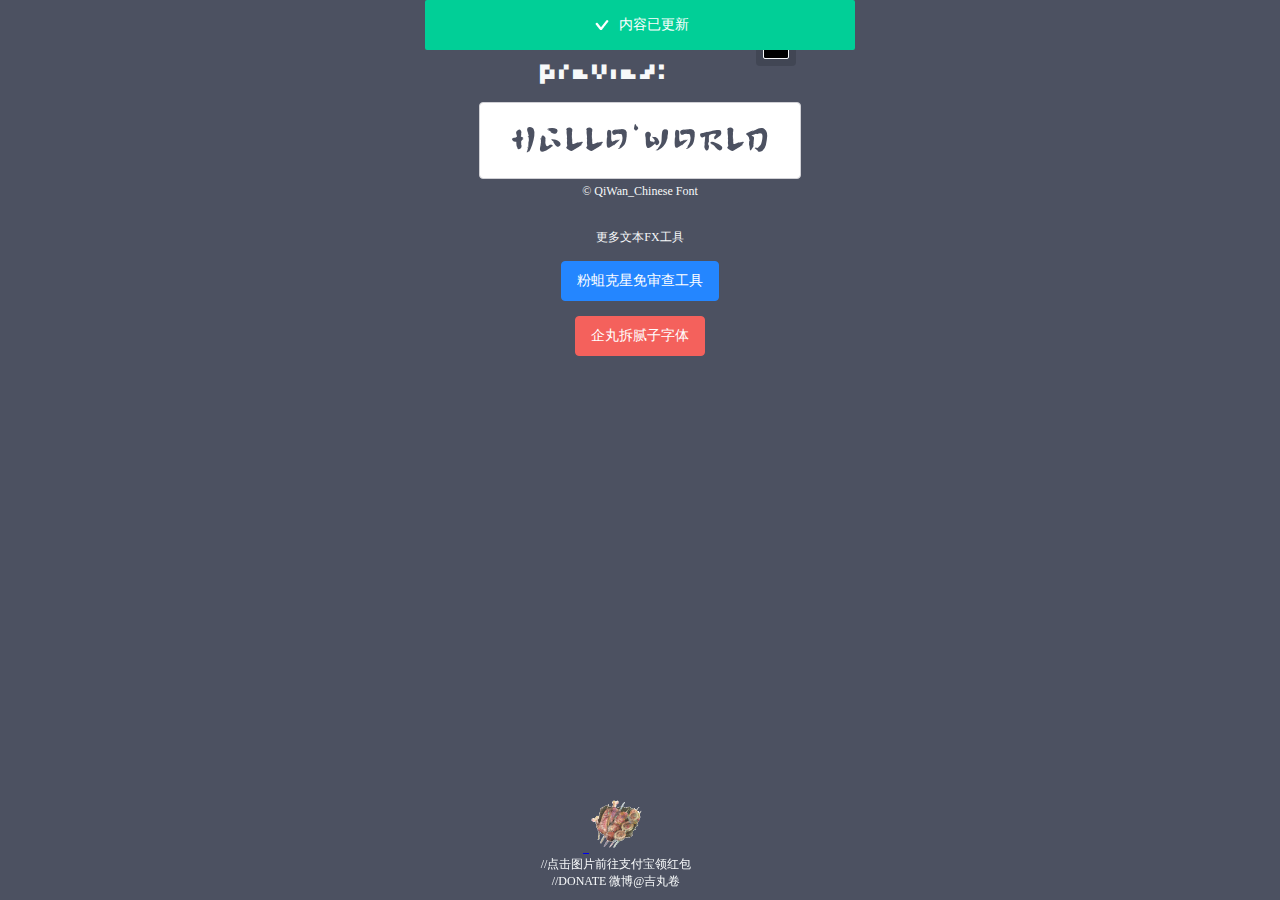
<file: index.html>
<!DOCTYPE html>
<html lang="zh">
<meta content="width=device-width, initial-scale=1.0, maximum-scale=1.0, user-scalable=0;" name="viewport" />
<head>

    <meta charset="UTF-8">
<title>Home Page</title>
    <link rel="stylesheet" href="fontpreview/Color.css">
    <link rel="stylesheet" href="fontpreview/Select.css">
	<link rel="stylesheet" href="fontpreview/Input.css">
	<link rel="stylesheet" href="fontpreview/Button.css">
	<link rel="stylesheet" href="fontpreview/LightTip.css">



<style type="text/css">
body{background-color:#4c5161}
.preview{width:300px; text-align: center; padding:10px; color:#4c5161; margin:0 auto;border: 1px solid #d0d0d5; border-radius: 4px; word-break: break-all;background-color: #FFF;font-size: 50px;font-family: C2}

.setup{ padding:10px 30px; border:dotted 0;color: #f7f9fa;font-size: 24px;margin:0 auto;width:300px;font-family: B}
.setup2{ padding:5px 0 10px 0; border:dotted 0;color:#f7f9fa;font-size: 12px; text-align: center;}
.setup3{ padding:5px 0 10px 0; text-align: center; border:dotted 0;color: #f7f9fa;font-size: 12px;width:95%;position: fixed;bottom: 0; background-color: rgba(76, 81, 97,0.8)}
@font-face {
font-family: B;src: url("fontpreview/A2.woff") ;
}
@font-face {
font-family: C2;src: url("fontpreview/C2.woff") ;
}
</style>
</head>

<body>
<p>
    <div class="setup">
   &nbsp;&nbsp; color choose&nbsp;<input type="color" id="colorPicker" class="ui-color-input">
   preview:
</div>
    <div class="preview" id="CC">
	</br></br></br>
</div>
    <div class="setup2">
© QiWan_Chinese Font</br></br></br>
   更多文本FX工具</br></br>
   <a href="fqkx/index.html" class="ui-button ui-button-primary" role="button">粉蛆克星免审查工具</a></br></br>
   <a href="fontpreview/index.html" class="ui-button ui-button-warning" role="button">企丸拆腻子字体</a>
</div>
</p>

</br></br></br></br></br></br>
<div class="setup3"><a href="https://qr.alipay.com/c1x07274hatju8yxrqab81e">&nbsp;&nbsp;<img src="fontpreview/0.gif" width="60px"></a></br>//点击图片前往支付宝领红包</br>//DONATE 微博@吉丸卷</div> 

<script src="fontpreview/jquery.js"></script>
<script src="fontpreview/Follow.js"></script>
<script src="fontpreview/Drop.js"></script>
<script src="fontpreview/Color.js"></script>
<script src="fontpreview/Select.js"></script>
<script src="fontpreview/LightTip.js"></script>
<script>
function setFont(){
var preview = document.getElementById("CC");
var fontInput = "Hello World"
preview.innerHTML = fontInput;
$.lightTip.success('内容已更新');
}
setFont();
</script>
<script>
	$('select').selectMatch();
</script>
<script>
$("#colorPicker").color().change(function() {
    $('#CC').css('color', this.value);
})
</script>
</body>
</html>
</file>
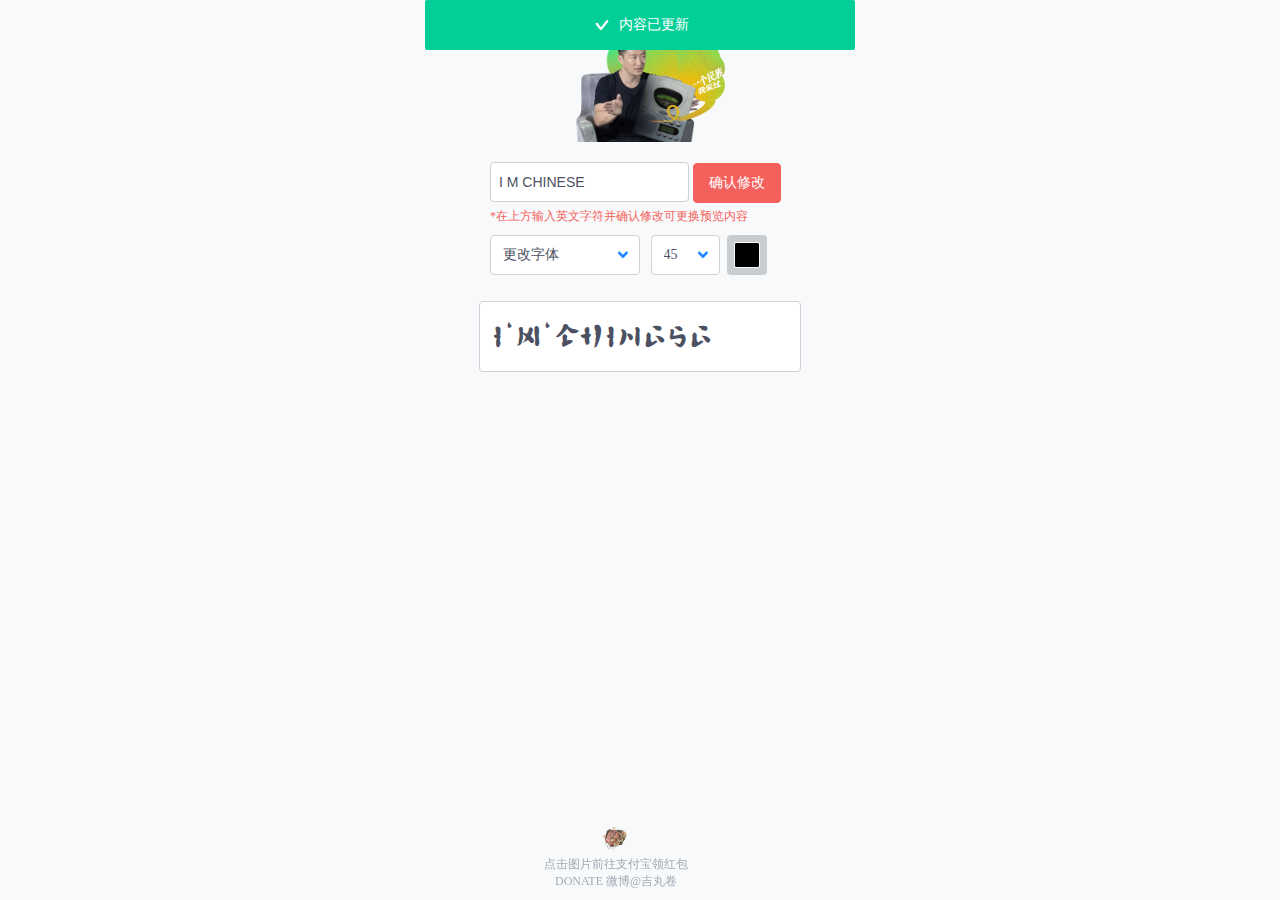
<file: fontpreview/index.html>
<!DOCTYPE html>
<html lang="zh">
<head>
<meta content="width=device-width, initial-scale=1.0, maximum-scale=1.0, user-scalable=0;" name="viewport" />
    <meta charset="UTF-8">
<title>拆腻子体在线预览 @吉丸卷</title>
    <link rel="stylesheet" href="Color.css">
    <link rel="stylesheet" href="Select.css">
	<link rel="stylesheet" href="Input.css">
	<link rel="stylesheet" href="Button.css">
	<link rel="stylesheet" href="LightTip.css">


<style type="text/css">
body{background-color: #f7f9fa}
.preview{width:300px; padding:10px; color: #4c5161; margin:0 auto;border: 1px solid #d0d0d5; border-radius: 4px; word-break: break-all;background-color: #FFF}
.setup{ padding:10px 30px; border:dotted 0;color: #4c5161;font-size: 14px;margin:0 auto;width:300px;}
.setup2{ padding:5px 0 10px 0; border:dotted 0;color: #f4615c;font-size: 12px;}
.setup3{ margin:0; padding:5px 0 10px 0; text-align: center; border:dotted 0;color: #a2a9b6;font-size: 12px;width:95%;position: fixed;bottom: 0; background-color: rgba(247, 249, 250,0.8)}@font-face {
font-family: A;src: url("A2.woff") ;
}
@font-face {
font-family: B;src: url("B2.woff") ;
}
@font-face {
font-family: X;src: url("TX.woff") ;
}
@font-face {
font-family: C2;src: url("C2.woff") ;
}
@font-face {
font-family: T;src: url("T2.woff") ;
}
.disabled {
      opacity: .4;
      filter: alpha(opacity=40);
      cursor: default;
      -ms-pointer-events: none;
      pointer-events: none;
  }
</style>
</head>

<body>
<p>

    <div class="setup">
	<div width="50%" margin="0,auto"><img src="1.gif" width="100%"></div>
    </br>
    <input class="ui-input" type="text" width="320" height="30" id="fontInput" onchange="setFont();" value="I M CHINESE"/>
     <a href="javascript:" class="ui-button ui-button-warning" role="button" id="enter" onclick="setFont()">确认修改</a>
        <div class="setup2">
        *在上方输入英文字符并确认修改可更换预览内容
        </div>
    <select id="fontFamily" onchange="setFont();">
    <option value="C2">更改字体</option>
    <option value="X">NEW大写是符号</option>
    <option value="C2">企丸拆腻子体</option>
    <option value="B">3×4像素体A</option>
    <option value="A">3×4像素体B</option>
    <option value="T">小票数字体</option>
    </select>
    &nbsp;
    <select id="fontSize" onchange="setFont();">
    <option value="10">10</option>
    <option value="14">14</option>
    <option value="16">16</option>
    <option value="20">20</option>
     <option value="24">24</option>
    <option value="28">28</option>
    <option value="30">30</option>
    <option value="35">35</option>
     <option value="45"selected>45</option>
     <option value="50">50</option>
     <option value="55">55</option>
     <option value="60">60</option>
    <option value="65">65</option>
     <option value="75">75</option>
     <option value="80">80</option>
     <option value="95">95</option>
          <option value="150">150</option>
               <option value="200">200</option>
                    <option value="250">250</option>
    </select>
   &nbsp;<input type="color" id="colorPicker" class="ui-color-input">
</div>
</p>
<div class="preview" id="CC">
	</br></br></br>
</div>
</br></br></br></br></br></br>
<div class="setup3"><a href="https://qr.alipay.com/c1x07274hatju8yxrqab81e"><img src="0.gif" width="30px"></a></br>点击图片前往支付宝领红包</br>DONATE 微博@吉丸卷</div> 

<script src="jquery.js"></script>
<script src="Follow.js"></script>
<script src="Drop.js"></script>
<script src="Color.js"></script>
<script src="Select.js"></script>
<script src="LightTip.js"></script>
<script>
function setFont(){
var preview = document.getElementById("CC");
var fontInput = document.getElementById("fontInput").value;
preview.innerHTML = fontInput;
var fontFamily = document.getElementById("fontFamily").value;
var fontSize = document.getElementById("fontSize").value;
preview.style.cssText = ('font-size:' + fontSize + 'px;font-family:' + fontFamily );
$.lightTip.success('内容已更新');
}
setFont();
</script>
<script>
	$('select').selectMatch();
</script>
<script>
$("#colorPicker").color().change(function() {
    $('#CC').css('color', this.value);
})
</script>
</body>
</html>
<!--总算能用了。UI部分使用了luluUI-->
</file>
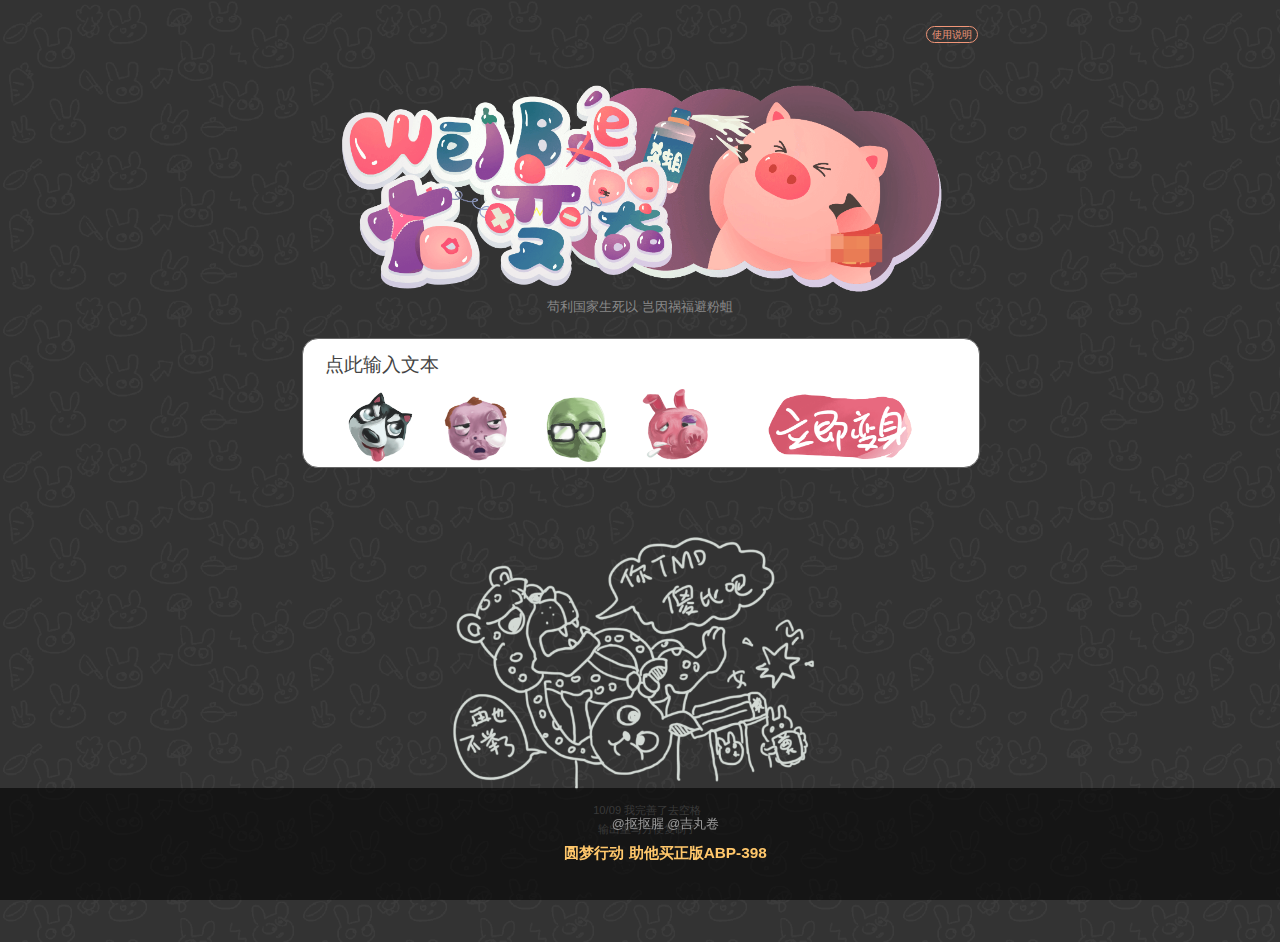
<file: fqkx/index.html>
<!doctype html>
<!--共享 需署名 联系邮箱govgouvii@gmail.com-->
<!--10/08更新现在回车不会清空已有内容了-->
<!--
    ___ 
       (   "> 
        )( 
       // ) 
    --//""-- 
    -/------ 

-->
<html>
<head>
<meta charset="utf-8">
<title>微博右变器 | 粉蛆克星 - 4字版</title>
<link href="sources/newooo.css" rel="stylesheet" type="text/css">
<script type="text/javascript" src="sources/newooo.js" ></script>
<meta name="viewport" content="width=device-width, height=device-height, initial-scale=1.0, user-scalable=0, minimum-scale=1.0, maximum-scale=1.0">
</head>

<body><label id="gg1"></label>
<div class="wk">

  <div class="ysj"></br><a onClick="ggg()">使用说明</a></div>
  <div class="logo"> <img src="sources/logo.png" /> </div>
  <div id="bqz" class="bqz">苟利国家生死以 岂因祸福避粉蛆</div>
  <form >
  <div class="dkuang">
    <div class="kuang"> <input  type="text" id="org" onClick="cle()" value="点此输入文本">  </div>
    <div class="kuang"> 
     <div class="bqing"> <a onClick="jsuan('[二哈]',4)"> <img src="sources/eh.png" /> </a></div>
    <div class="bqing"> <a onClick="jsuan('[困]',4)"><img src="sources/kun.png" /> </a></div>
    <div class="bqing"> <a onClick="jsuan('[并不简单]',4)"><img src="sources/bbjd.png" /> </a> </div>
    <div class="bqing"> <a onClick="jsuan('[打脸]',4)"><img src="sources/dl.png" /> </a></div>
    <div class="button"><a onClick="jsuan('😆',4)"> <img src="sources/anniu.gif" /> </a> </div>
    </div>
 </div>
  <div class="sdfg"><input type="text"> </div> <!--防止回车提交清空-->
  </form>
  <div class="dkuang2" >
  <label id="gg2"><img src="sources/newjbb.png" /> </label>
    <div id="gg3" class="bqy">10/09 我完善了去空格<br>输出重写方便复制了</div>
    <div class="kuang1"> <label id="ppp"  ></label></div>
      <div class="kuang2"> <label id="nnn"  ></label></div>
  </div>
  <div id="wben"> &nbsp;</div>
   <div id="wben"> &nbsp;</div>
    <div id="wben"> &nbsp;</div>
	 <div id="wben"> &nbsp;</div>

</div>
  <div class="wben2">@抠抠腥 @吉丸卷
  <a onClick="zfb()"><h1>圆梦行动 助他买正版ABP-398</h1></a>
  <label id="qqq"></label>
  </div>
  </body>
</html>
</file>
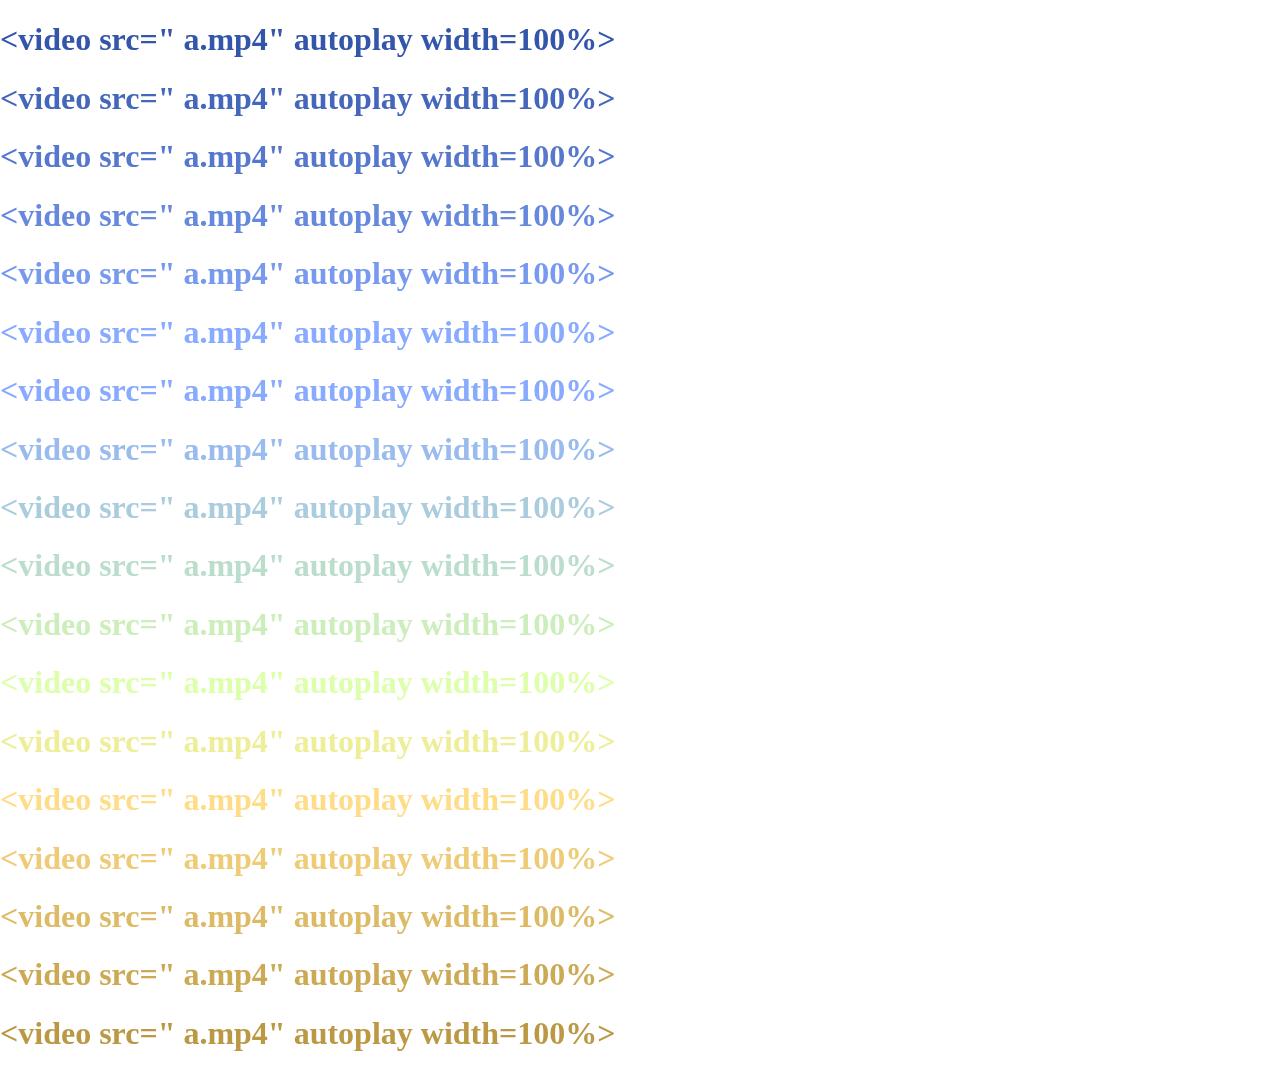
<file: test.html>
<!DOCTYPE HTML>
<html>
<style>
.io{
align:center;
float:left;
position:absolute;
left:0;
top:0;
width:100%;
}
.ip{
align:center;
float:left;
position:fixed;
left:0;
top:0;
width:100%;
}
h1{
font-size: 2em;
}
</style>
<body>
<div class=ip>
<video src="https://www.apple.com.cn/105/media/us/homepod-mini/2020/d46a2713-1e83-4ac4-8c74-2a0abf9b8808/anim/hero/small_2x.mp4" autoplay=""  loop=""  width=100%>
</video>
</div>
<div  class=io> <h1><font color="#35a" >
&lt;video src=&quot;	a.mp4&quot;	 autoplay width=100%&gt;</h1>
<h1><font color="#46b">
&lt;video src=&quot;	a.mp4&quot;	 autoplay width=100%&gt;</h1>
<h1><font color="#57c">
&lt;video src=&quot;	a.mp4&quot;	 autoplay width=100%&gt;</h1>
<h1><font color="#68d">
&lt;video src=&quot;	a.mp4&quot;	 autoplay width=100%&gt;</h1>
<h1><font color="#79e">
&lt;video src=&quot;	a.mp4&quot;	 autoplay width=100%&gt;</h1>
<h1><font color="#8af">
&lt;video src=&quot;	a.mp4&quot;	 autoplay width=100%&gt;</h1><h1>
&lt;video src=&quot;	a.mp4&quot;	 autoplay width=100%&gt;</h1>
<h1><font color="#9be">
&lt;video src=&quot;	a.mp4&quot;	 autoplay width=100%&gt;</h1>
<h1><font color="#acd">
&lt;video src=&quot;	a.mp4&quot;	 autoplay width=100%&gt;</h1>
<h1><font color="#bdc">
&lt;video src=&quot;	a.mp4&quot;	 autoplay width=100%&gt;</h1>
<h1><font color="#ceb">
&lt;video src=&quot;	a.mp4&quot;	 autoplay width=100%&gt;</h1>
<h1><font color="#dfa">
&lt;video src=&quot;	a.mp4&quot;	 autoplay width=100%&gt;</h1>
<h1><font color="#ee9">
&lt;video src=&quot;	a.mp4&quot;	 autoplay width=100%&gt;</h1>
<h1><font color="#fd8">
&lt;video src=&quot;	a.mp4&quot;	 autoplay width=100%&gt;</h1>
<h1><font color="#ec7">
&lt;video src=&quot;	a.mp4&quot;	 autoplay width=100%&gt;</h1>
<h1><font color="#db6">
&lt;video src=&quot;	a.mp4&quot;	 autoplay width=100%&gt;</h1>
<h1><font color="#ca5">
&lt;video src=&quot;	a.mp4&quot;	 autoplay width=100%&gt;</h1>
<h1><font color="#b94">
&lt;video src=&quot;	a.mp4&quot;	 autoplay width=100%&gt;</h1>
</div>
</body>
</html>
</file>
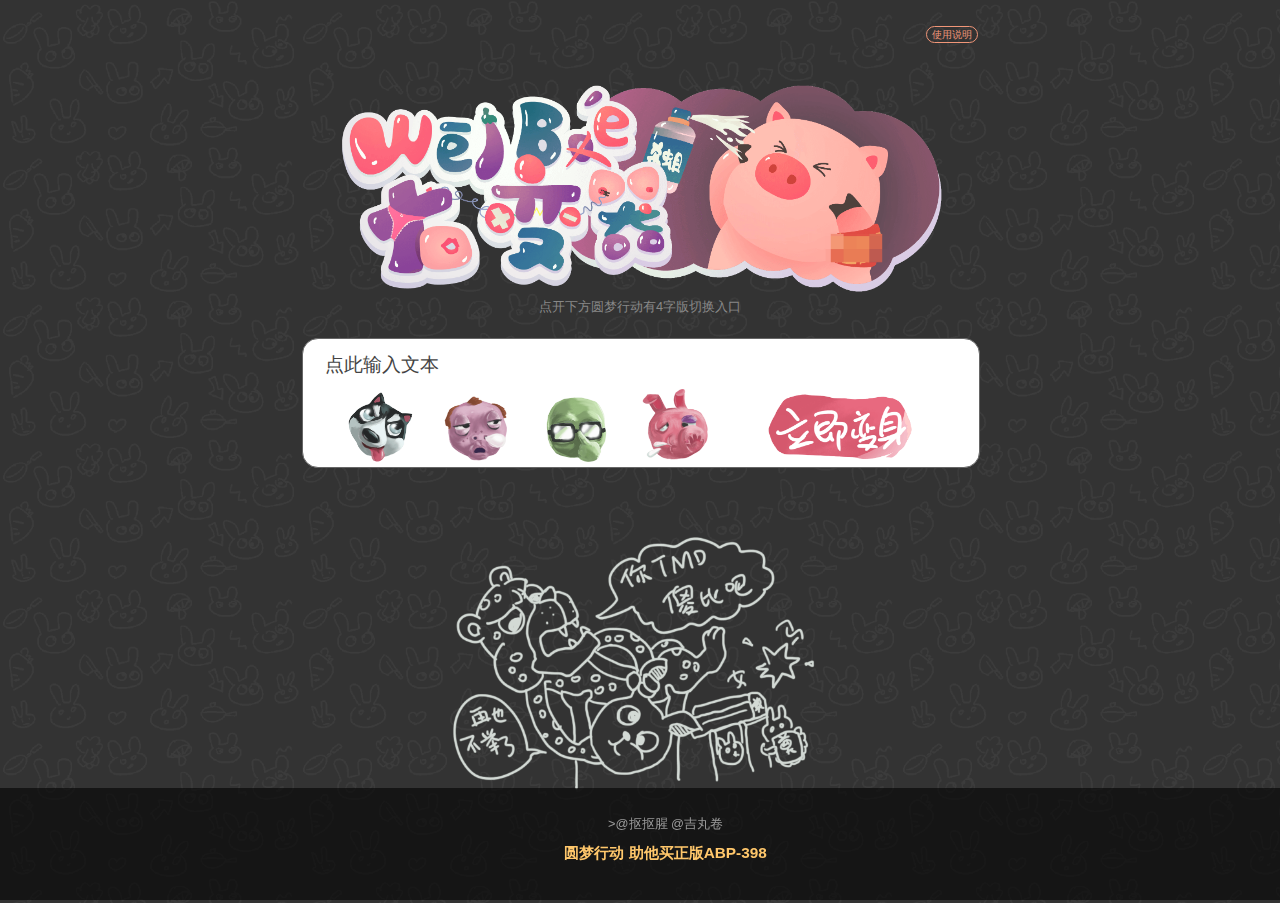
<file: fqkx/index2.html>
<!doctype html>
<!--共享 需署名 联系邮箱govgouvii@gmail.com-->
<!--
    ___ 
       (   "> 
        )( 
       // ) 
    --//""-- 
    -/------ 

-->
<html>
<head>
<meta charset="utf-8">
<title>微博右变器 | 粉蛆克星 - 5字版</title>
<link href="sources/newooo.css" rel="stylesheet" type="text/css">
<script type="text/javascript" src="sources/newooo.js" ></script>
<meta name="viewport" content="width=device-width, height=device-height, initial-scale=1.0, user-scalable=0, minimum-scale=1.0, maximum-scale=1.0">
</head>

<body><label id="gg1"></label>
<div class="wk">

  <div class="ysj"></br><a onClick="ggg()">使用说明</a></div>
  <div class="logo"> <img src="sources/logo.png" /> </div>
  <div id="bqz" class="bqz">点开下方圆梦行动有4字版切换入口</div>
  <form >
  <div class="dkuang">
    <div class="kuang"> <input  type="text" id="org" onClick="cle()" value="点此输入文本"> </div>
    <div class="kuang"> 
     <div class="bqing"> <a onClick="jsuan('[二哈]',5)"> <img src="sources/eh.png" /> </a></div>
    <div class="bqing"> <a onClick="jsuan('[困]',5)"><img src="sources/kun.png" /> </a></div>
    <div class="bqing"> <a onClick="jsuan('[并不简单]',5)"><img src="sources/bbjd.png" /> </a> </div>
    <div class="bqing"> <a onClick="jsuan('[打脸]',5)"><img src="sources/dl.png" /> </a></div>
    <div class="button"><a onClick="jsuan('😆',5)"> <img src="sources/anniu.gif" /> </a> </div>
    </div>
  </div>
    <div class="sdfg"><input type="text"> </div> <!--防止回车提交清空-->
  </form>
 <div class="dkuang2" >
  <label id="gg2"><img src="sources/newjbb.png" /> </label>
    <div id="gg3" class="bqz"></div>
    <div class="kuang1"> <label id="ppp"  ></label></div>
      <div class="kuang2"> <label id="nnn"  ></label></div>
  </div>
  <div id="wben"> &nbsp;</div>
   <div id="wben"> &nbsp;</div>
    <div id="wben"> &nbsp;</div>
	 <div id="wben"> &nbsp;</div>

</div>
  <div class="wben2">>@抠抠腥 @吉丸卷
  <a onClick="zfb2()"><h1>圆梦行动 助他买正版ABP-398</h1></a>
  <label id="qqq"></label>
  </div>
  </body>
</html>
</file>
<file: fontpreview/Color.css>
@charset "UTF-8";
/**
 *
 * @Color.css
 * @author xinxuzhang
 * @create 16-06-03
**/
input[type='color'] {
  opacity: 0;
  filter: alpha(opacity=0); }

.ui-color-input {
  width: 40px;
  height: 40px;
  margin: 0;
  padding: 0;
  border: 0 none;
  opacity: 0;
  filter: alpha(opacity=0);
  vertical-align: middle;
  position: relative;
  z-index: -1; }

.ui-color-track {
  display: inline;
  /*  重要，不会换行  */
  position: absolute;
  width: 40px;
  height: 40px;
  border-radius: 4px;
  background-color: #a2a9b6;
  background-color: rgba(25, 28, 34, 0.2);
  cursor: pointer; }

.ui-color-thumb {
  display: block;
  margin: 7px auto;
  width: 24px;
  height: 24px;
  border: 1px solid #f7f9fa;
  border-radius: 2px;
  background-color: #4c5161;
  background-clip: content-box;
  -webkit-transition: background-color .25s;
  transition: background-color .25s; }

.ui-color-container {
  display: none;
  position: absolute;
  width: 245px;
  padding: 10px;
  border-radius: 4px;
  background-color: #E0E3E3;
  box-shadow: 0 2px 5px rgba(0, 0, 0, 0.25);
  font-size: 14px;
  -webkit-animation: fadeIn .2s;
  animation: fadeIn .2s;
  z-index: 21; }

.ui-color-switch {
  display: none;
  position: absolute;
  top: 12px;
  right: 12px;
  color: #2486ff;
  text-decoration: none; }

:root .ui-color-switch {
  display: inline; }

.ui-color-current {
  padding-bottom: 20px; }

.ui-color-current-square {
  display: inline-block;
  width: 20px;
  height: 20px;
  margin-right: 5px;
  background-color: currentColor;
  border-radius: 3px;
  border: 2px solid #fff;
  vertical-align: middle; }

.ui-color-current-input {
  width: 72px;
  border: 0 none;
  background-color: #fff;
  height: 18px;
  line-height: 18px;
  padding: 3px 5px;
  border-radius: 3px;
  margin-left: 5px;
  vertical-align: middle; }

.ui-color-body {
  min-height: 100px; }

.ui-color-basic {
  overflow: hidden; }

.ui-color-lump-group {
  width: 72px;
  float: left; }

.ui-color-lump {
  display: block;
  width: 11px;
  height: 11px;
  margin: 0 1px 1px 0;
  -ms-box-sizing: border-box;
  box-sizing: border-box;
  background-color: currentColor; }

.ui-color-lump:hover,
.ui-color-basic a.active {
  border: 1px solid #fff;
  *width: 9px;
  *height: 9px; }

.ui-color-basic-l {
  width: 12px;
  float: left;
  overflow: hidden; }

.ui-color-basic-r {
  margin-left: 25px;
  overflow: hidden; }

.ui-color-basic-r .ui-color-lump {
  float: left; }

.ui-color-more {
  display: none;
  height: 100px; }

.ui-color-more svg {
  width: 100%;
  height: 100%; }

.ui-color-more-l {
  width: 180px;
  height: inherit;
  float: left;
  position: relative; }

.ui-color-cover-white {
  background-color: rgba(0, 0, 0, 0);
  background-image: linear-gradient(to bottom, rgba(0, 0, 0, 0), #808080);
  filter: progid:DXImageTransform.Microsoft.gradient(startcolorstr=#00808080,endcolorstr=#FF808080,gradientType=0);
  cursor: crosshair; }

.ui-color-circle {
  position: absolute;
  left: 0;
  top: 0;
  width: 16px;
  height: 16px;
  border: 3px solid #fff;
  border-radius: 20px;
  background-color: #f00;
  background-clip: content-box;
  -webkit-transform: translate(-11px, -11px);
  -ms-transform: translate(-11px, -11px);
  transform: translate(-11px, -11px); }

.ui-color-more-r {
  height: inherit;
  float: right;
  padding-right: 8px;
  position: relative; }

.ui-color-more-fill {
  display: block;
  width: 16px;
  height: 100%;
  background-color: #f00; }

.ui-color-cover-white,
.ui-color-more-cover {
  position: absolute;
  left: 0;
  top: 0;
  width: inherit;
  height: 100px; }

.ui-color-more-cover {
  background-color: rgba(0, 0, 0, 0.01); }

.ui-color-more-arrow {
  position: absolute;
  right: 0;
  top: 100%; }

.ui-color-more-arrow::before {
  content: '';
  position: absolute;
  right: 0;
  top: -5px;
  width: 0;
  height: 0;
  border-width: 5px 6px;
  border-style: solid;
  border-color: transparent;
  border-right-color: #36383f;
  overflow: hidden; }

.ui-color-footer {
  margin-top: 15px;
  padding-bottom: 5px;
  text-align: right; }

.ui-color-btn-cancel,
.ui-color-btn-ensure {
  display: inline-block;
  width: 80px;
  line-height: 20px;
  padding-top: 8px;
  padding-bottom: 8px;
  margin-left: 15px;
  border-radius: 4px;
  text-align: center;
  font-size: 14px;
  text-decoration: none;
  cursor: pointer; }

.ui-color-btn-cancel {
  border: 1px solid #d0d0d5;
  background-color: #fff;
  color: #4c5161; }

.ui-color-btn-cancel:hover {
  border-color: #ababaf;
  color: #4c5161; }

.ui-color-btn-ensure {
  background-color: #2486ff;
  color: #fff; }

.ui-color-btn-ensure:hover {
  background-color: #0160d5;
  color: #fff; }
</file>
<file: fontpreview/Select.css>
/**
 *
 * @Select.css
 * @author xinxuzhang
 * @create 15-06-18
 *
**/
select {
  display: inline-block;
  height: 40px;
  margin: 0;
  border: 1px solid #d0d0d5;
  border-right-width: 27px;
  opacity: 0.0001;
  font-size: 14px;
  font-family: simsun;
  filter: alpha(opacity=0);
  vertical-align: middle; }

select[multiple] {
  height: auto;
  font-size: 38px;
  font-size: calc(34px - 1px);
  font-family: simsun;
  padding: 0;
  vertical-align: top;
  border-right-width: 1px;
  cursor: pointer; }

select[multiple] > option {
  min-height: 38px;
  height: 38px;
  padding: 0; }

select[multiple] > option:disabled {
  cursor: default; }

select[hidden],
select[hidden] + .ui-select {
  display: none; }

.ui-select {
  display: inline-block;
  height: 40px;
  line-height: 20px;
  vertical-align: middle;
  -webkit-animation: fadeIn .2s;
  animation: fadeIn .2s;
  font-size: 14px;
  position: relative; }

[multiple] ~ .ui-select {
  vertical-align: top; }

.ui-select.active {
  z-index: 3; }

.ui-select-button {
  display: block;
  height: 20px;
  padding: 9px 27px 9px 12px;
  color: #4c5161;
  border: 1px solid #d0d0d5;
  border-radius: 4px;
  background-color: #fff;
  text-decoration: none;
  -webkit-transition: border-color .15s, background-color .15s;
  transition: border-color .15s, background-color .15s;
  cursor: pointer; }

.ui-select-button:hover {
  color: #4c5161;
  border-color: #ababaf; }

:not(:disabled) + .ui-select > .ui-select-button:active {
  background-color: #f7f9fa; }

.active > a.ui-select-button {
  border-color: #2486ff;
  border-radius: 4px 4px 0 0; }

.reverse > a.ui-select-button {
  border-radius: 0 0 4px 4px; }

.ui-select-text {
  display: block;
  width: 100%;
  text-overflow: ellipsis;
  white-space: nowrap;
  overflow: hidden; }

.ui-select-icon {
  position: absolute;
  width: 20px;
  height: 20px;
  background: url(images/Select/icon-arrow.png) no-repeat center;
  background: url([data-uri]) no-repeat center, none;
  background-size: 20px 20px;
  right: 7px;
  top: 10px; }

.ui-select-datalist {
  position: absolute;
  left: 0;
  right: 0;
  top: 39px;
  display: none;
  max-height: 304px;
  padding: 0;
  border: 1px solid #2486ff;
  background-color: #fff;
  overflow: auto; }

[multiple] ~ .ui-select > .ui-select-datalist {
  position: static;
  display: block;
  max-height: none;
  height: inherit;
  border-color: #d0d0d5;
  border-radius: 4px;
  -ms-box-sizing: border-box;
  box-sizing: border-box; }

[multiple]:hover ~ .ui-select > .ui-select-datalist {
  border-color: #ababaf; }

[multiple]:focus ~ .ui-select > .ui-select-datalist {
  border-color: #2486ff; }

.ui-select-datalist::-webkit-scrollbar {
  width: 8px;
  height: 8px; }

.ui-select-datalist::-webkit-scrollbar-thumb {
  background-color: #bbb;
  border-radius: 8px; }

.ui-select-datalist::-webkit-scrollbar-thumb:hover {
  background-color: #aaa; }

.ui-select-datalist::-webkit-scrollbar-track-piece {
  background-color: #ddd; }

.active > .ui-select-datalist {
  display: block; }

.reverse > .ui-select-datalist {
  top: auto;
  bottom: 39px; }

.ui-select-datalist-li {
  display: block;
  line-height: 20px;
  padding: 9px 12px;
  color: #4c5161;
  background-color: #fff;
  text-decoration: none;
  text-overflow: ellipsis;
  white-space: nowrap;
  -webkit-transition: background-color .15s;
  transition: background-color .15s;
  overflow: hidden;
  cursor: pointer; }

.ui-select-datalist-li:empty {
  display: none; }

/* reset default a:hover */
.ui-select-datalist-li:hover {
  color: #4c5161; }

.ui-select-datalist-li[href]:hover,
[multiple] ~ .ui-select .ui-select-datalist-li[href] {
  color: #4c5161;
  background-color: #f0f7ff; }

.ui-select-datalist > .selected {
  background-color: #e0f0ff; }

/* disabled */
select[disabled] {
  cursor: default; }

select[disabled] + .ui-select {
  opacity: .4;
  filter: alpha(opacity=40);
  -webkit-animation: none;
  animation: none; }

select[disabled] + .ui-select .ui-select-button,
select[disabled] + .ui-select .ui-select-datalist {
  cursor: default;
  border-color: #ababaf; }

/* error */
.error .ui-select-button,
.error[multiple] ~ .ui-select .ui-select-datalist {
  border-color: #f4615c; }
</file>
<file: fontpreview/Button.css>
@charset "UTF-8";
/**
 *
 * @Button.css
 * @author zhangxinxu
 * @create 15-06-12
 * @edit   17-06-13
           17-11-07 use png+spin for loading
 */
.ui-button {
  display: inline-block;
  line-height: 20px;
  font-size: 14px;
  text-align: center;
  color: #4c5161;
  border: 1px solid #d0d0d5;
  border-radius: 4px;
  padding: 9px 15px;
  min-width: 50px;
  background-color: #fff;
  background-repeat: no-repeat;
  background-position: center;
  text-decoration: none;
  -webkit-transition: border-color .15s, background-color .15s, opacity .15s;
  transition: border-color .15s, background-color .15s, opacity .15s;
  cursor: pointer;
  overflow: visible; }

.ui-button.error {
  border-color: #f4615c !important; }

div.ui-button {
  display: block; }

button,
[type="button"],
[type="submit"] {
  outline: 0; }

input.ui-button,
button.ui-button {
  height: 20px;
  -ms-box-sizing: content-box;
  box-sizing: content-box; }

.ui-button:hover {
  color: #4c5161;
  border-color: #ababaf;
  text-decoration: none; }

.ui-button-clip {
  width: 0;
  height: 0;
  font-size: 0;
  position: absolute;
  clip: rect(0 0 0 0); }

.ui-button-clip.ui-outline + label.ui-button {
  outline: 1px dotted #2486ff;
  outline: 5px auto -webkit-focus-ring-color; }

.ui-button:not(.disabled):active,
.ui-button:not(.loading):active {
  background-color: #f7f9fa; }

.ui-button.disabled:hover,
.ui-button.loading,
.ui-button.loading:hover {
  color: #4c5161;
  background-color: #fff;
  border-color: #d0d0d5;
  cursor: default; }

.ui-button-primary,
.ui-button-primary.disabled:hover,
.ui-button-primary.loading,
.ui-button-primary.loading:hover {
  border: 1px solid #2486ff;
  background-color: #2486ff;
  color: #fff; }

.ui-button-primary:hover {
  background-color: #0160d5;
  border-color: #0160d5;
  color: #fff; }

.ui-button-primary:not(.disabled):active,
.ui-button-primary:not(.loading):active {
  background-color: #0057c3;
  border-color: #0057c3; }

.ui-button-success,
.ui-button-success.disabled,
.ui-button-success.disabled:hover,
.ui-button-success.loading,
.ui-button-success.loading:hover {
  border: 1px solid #01cf97;
  background-color: #01cf97;
  color: #fff; }

.ui-button-success:hover {
  background-color: #00dba2;
  border-color: #00dba2;
  color: #fff; }

.ui-button-success:not(.disabled):active,
.ui-button-success:not(.loading):active {
  background-color: #00bf8e;
  border-color: #00bf8e; }

.ui-button-warning,
.ui-button-warning.disabled,
.ui-button-warning.disabled:hover,
.ui-button-warning.loading,
.ui-button-warning.loading:hover {
  border: 1px solid #f4615c;
  background-color: #f4615c;
  color: #fff; }

.ui-button-warning:hover,
input.ui-button-warning:focus,
button.ui-button-warning:focus {
  background-color: #ff7772;
  border-color: #ff7772;
  color: #fff; }

.ui-button-warning:not(.disabled):active,
.ui-button-warning:not(.loading):active {
  background-color: #dc5652;
  border-color: #dc5652; }

.ui-button.loading {
  cursor: default;
  -ms-pointer-events: none;
  pointer-events: none;
  color: transparent !important;
  position: relative;
  background-repeat: no-repeat;
  background-position: center; }

.ui-button.loading:before {
  content: '';
  position: absolute;
  width: 20px;
  height: 20px;
  left: 0;
  top: 0;
  right: 0;
  bottom: 0;
  margin: auto;
  background: no-repeat center; }

.ui-button.loading:before,
input.ui-button.loading {
  background-image: url(images/Button/loading.gif); }

.ui-button-primary.loading:before,
input.ui-button-primary.loading {
  background-image: url(images/Button/loading-primary.gif); }

.ui-button-success.loading:before,
input.ui-button-success.loading {
  background-image: url(images/Button/loading-success.gif); }

.ui-button-warning.loading:before,
input.ui-button-warning.loading {
  background-image: url(images/Button/loading-warning.gif); }

/* IE10+ png loading */
.ui-button.loading::before {
  background: url(images/Button/loading-blue.png), linear-gradient(transparent, transparent);
  background-size: 100%;
  -webkit-animation: spin 0.8s linear infinite;
  animation: spin 800ms linear infinite; }

.ui-button-primary.loading::before,
.ui-button-success.loading::before,
.ui-button-warning.loading::before {
  background: url(images/Button/loading-white.png), linear-gradient(transparent, transparent);
  background-size: 100%; }

/* IE8 loading文字隐藏控制-背景色覆盖 */
@media \0screen\,screen\9 {
  .ui-button.loading:before {
    width: auto;
    height: auto;
    background-color: inherit; } }
</file>
<file: fontpreview/LightTip.css>
/**
 * 
 * @LightTip.css
 * @author xinxuzhang 
 * @create 15-06-25
 * @edit   17-06-19
**/
.ui-lightip {
  position: fixed;
  top: 0;
  z-index: 100;
  min-width: 400px;
  height: 20px;
  line-height: 20px;
  padding: 15px;
  border-radius: 2px;
  color: #fff;
  text-align: center;
  font-size: 14px;
  outline: none; }

.ui-lightip-success {
  background-color: #01cf97; }

.ui-lightip-error {
  background-color: #f4615c; }

.ui-lightip-icon {
  display: inline-block;
  width: 20px;
  height: 20px;
  margin-right: 7px;
  background: url(images/LightTip/icon-lightip.png); }

:root .ui-lightip-icon {
  background-image: url([data-uri]);
  background-size: 20px 40px; }

.ui-lightip-success .ui-lightip-icon {
  background-position: 0 0; }

.ui-lightip-error .ui-lightip-icon {
  background-position: 0 -20px; }
</file>
<file: fqkx/sources/newooo.css>
@charset "utf-8";


input:focus,textarea:focus{
	outline:none;
	}

input{
	border: 0px none;
	width: 94%;
	font-size: 1.2em;
	color: #444;
}
body{
		max-width: 45em;
	margin:auto;
	background-image:url(bg.png);
	background-size:300px auto;
	background-repeat:repeat;
	background-color:#333;
	overflow-x:hidden;
	font-family:"Mircosoft YaHei",微软雅黑,"Mircosoft JhengHei",华文细黑,STHei,MingLiu,Helvetica, Arial, sans-serif;
}
img {
	width:100%;
}
h1{
	color:#FFC76B;
	font-size:1em;
}
textarea{
	
	overflow-y:hidden;
	width:92%;
	padding:4%;
	margin:0;
	font-family:"Mircosoft YaHei",微软雅黑,"Mircosoft JhengHei",华文细黑,STHei,MingLiu,Helvetica, Arial, sans-serif;
	white-space:pre;
	resize:none;
}


.bbdd{
	border: 0px ;
	background: 			rgba(0,0,0,0.2);
	color: 					#FFCBA4;
	font-size: 1em;
		-webkit-border-radius: 				1em ;
	border-radius: 						1em ;

	
}
.sdfg{
	display:none;
}
.wk {
	width: 100%;
	height: 100%;
	border-style: none;
	margin: 2.5% auto 0 auto;
	padding: 0;
	float: left;
}
.logo {
	height: auto;
	width: 86%;
	margin: 2% 7% -2% 7%;
	padding: 0;
	border-width: 0px;
	border-style: none;
	float: left;
}
.ysj {
	font-size: 0.6em;
	position: relative;
	top: 5%;
	right: 3%;
	float: right;
}
.ysj a{
	padding-top: 2px;
	padding-right: 5px;
	padding-left: 5px;
	padding-bottom: 2px;
	border-radius: 18px;
	margin: 0;
	color: #F19678;
	border: thin solid #F19678;
	text-decoration: none;
	height: auto;
	width: auto;
	}

.wben2 a{
	color:#F18678;
	font-size:1.2em;
}

a:link{text-decoration:none;}
a:visited{text-decoration:none;}

.wben2 {
	font-size: 0.8em;
	color: #999;
	background-color: rgba(0,0,0,0.59);
	position: fixed;
	bottom: 0;
	text-align: center;
	vertical-align: middle;
	margin: 0;
	height: auto;
	width: 100%;
	padding: 2%;
	border-style: none;
	left: 0px;
	right: 0px;
}
.dkuang{
	text-align: left;
	margin: 3%;
	float: left;
	height: auto;
	width: 94%;
	padding: 1% 0 0 0;
	border-radius: 1em;
	-webkit-border-radius: 				1em ;
	background-color:#FFF;
	border: thin solid #666;
}
.dkuang2{
	text-align: left;
	margin: -6% 3% 3% 4%;
	float: left;
	height: auto;
	width: 94%;
	padding: 0;
	border-style: none;
}
.kuang{
	margin: 1% 3% -2% 3%;
	float: left;
	height: auto;
	width: 93%;
	padding: 0;
	border-style: none;
}
.kuang1{
	font-size: 0.8em;
	color: #7FC1C0;
	float: left;
	height: auto;
	width: 100%;
	padding: 0;
	margin:0;
	border-style: none;

}
.kuang2{
	margin: 2% 4% 2% -1%;
	font-size: 1.1em;
	color: #FFCBA4;
	float: left;
	height: auto;
	width: 100%;
	padding: 0;
	border-style: none;
}
.bqing{
	white-space:pre;
	width:11%;
	margin:3% 3% 2% 2%;
	padding: 0;
	border-style: none;
	float:left;
	
}
.button{
	white-space:pre;
	width:23%;
	margin:1.5% 0 1% 6%;
	padding: 0;
	border-style: none;
	float:left;
	
	}
	
#gg1{

	width:90%;
	margin:-5% 0 0 10%;
	padding:0;
	float:left;
	}
#gg2{
	width:79%;
	margin:0 10% 0 -2%;
	padding:0;}
.bqy{
		font-size: 0.7em;
		line-height: 1.7em;
	color: #888;
	text-align: center;
	vertical-align: middle;
	margin: 0;
	float: left;
	height: auto;
	width: 100%;
	padding: 1% 0 0 0;
	border-style: none;
	}
.bqz{
		font-size: 0.8em;
	color: #888;
	text-align: center;
	vertical-align: middle;
	margin: 0px;
	float: left;
	height: auto;
	width: 100%;
	padding: 1% 0 0 0;
	border-style: none;
	}
</file>
<file: fontpreview/Input.css>
@charset "UTF-8";
/**
 * 
 * @Input.css
 * @author zhangxinxu 
 * @create 15-06-16
 * @edit   17-06-13
 */
/*disabled X for IE */
input:not([type=search])::-ms-clear {
  display: none; }

/* reset [type=search] ui */
[type=search] {
  -webkit-appearance: none;
  box-sizing: content-box; }

[type=search]::-webkit-search-cancel-button {
  -webkit-appearance: none;
  width: 20px;
  height: 20px;
  margin-right: -2px;
  background: #b6bbc6 url([data-uri]) no-repeat center;
  background-size: 20px 20px;
  -webkit-transition: background-color .15s;
  transition: background-color .15s;
  cursor: pointer; }

[type=search]::-webkit-search-cancel-button:hover {
  background-color: #4c5161; }

input[type="search"]::-webkit-search-results-decoration {
  display: none; }

input:-webkit-autofill {
  -webkit-box-shadow: 0 0 0 1000px #fff inset;
  background-color: transparent; }

input[disabled], input[readonly] {
  cursor: default; }

input.ui-input,
.ui-input > input {
  height: 20px;
  line-height: 20px;
  padding: 9px 8px;
  border: 1px solid #d0d0d5;
  border-radius: 4px;
  background-color: #fff;
  font-size: 14px;
  outline: none;
  color: #4c5161;
  -webkit-transition: border-color .15s, background-color .15s;
  transition: border-color .15s, background-color .15s; }

.ui-input:hover,
.ui-input:hover > input {
  border-color: #ababaf; }

.ui-input:focus,
.ui-input > input:focus {
  border-color: #2486ff; }

span.ui-input {
  display: inline-block; }

div.ui-input > input {
  width: 100%;
  height: 40px;
  -ms-box-sizing: border-box;
  box-sizing: border-box; }

/* input with count */
.ui-input-x {
  position: relative;
  padding: 0 56px 0 3px;
  border-radius: 4px;
  -ms-box-sizing: border-box;
  box-sizing: border-box;
  overflow: hidden; }

.ui-input-x > input {
  display: block;
  width: 100%;
  height: 20px;
  line-height: 20px;
  padding: 9px 0 9px;
  border: 0 none;
  border-top: 1px solid transparent;
  border-bottom: 1px solid transparent;
  right: -6px;
  color: #4c5161;
  font-size: 14px;
  outline: none;
  background: none;
  background-clip: content-box;
  position: relative;
  z-index: 1; }

.ui-input-x > .ui-input {
  position: absolute;
  border: 1px solid #d0d0d5;
  border-radius: 4px;
  background-color: #fff;
  top: 0;
  bottom: 0;
  left: 0;
  right: 0;
  -webkit-transition: border-color .15s, background-color .15s;
  transition: border-color .15s, background-color .15s; }

.ui-input-count {
  line-height: 38px;
  padding: 0 2px;
  background-color: #fff;
  color: #a2a9b6;
  font-size: 12px;
  white-space: nowrap;
  position: absolute;
  right: 8px;
  top: 1px;
  z-index: 1; }

.ui-input-x:hover > .ui-input {
  border-color: #ababaf; }

/* 注意相邻位置，如果文本域前后位置发生变化，表单验证组件Validate.js 中 getTarget那里逻辑也要变化 */
.ui-input-x > input:focus ~ .ui-input {
  border-color: #2486ff; }

.ui-input-x .ui-placeholder {
  padding: 9px 7px;
  z-index: 1; }

/* type=[search] with icon */
div.ui-search-input,
span.ui-search-input {
  position: relative; }

.ui-search-input > input {
  padding-left: 40px; }

.ui-icon-search {
  position: absolute;
  left: 3px;
  top: 1px;
  width: 20px;
  height: 20px;
  border: solid #fff;
  border-width: 9px 8px;
  -webkit-transition: background-color .2s;
  transition: background-color .2s;
  text-indent: -9em;
  cursor: pointer;
  overflow: hidden; }

.ui-search-input:hover .ui-icon-search {
  background-color: #ababaf; }

.ui-search-input > input:focus ~ .ui-icon-search {
  background-color: #2486ff; }

.ui-search-input > .error ~ .ui-icon-search,
.ui-search-input > .error:focus ~ .ui-icon-search {
  background-color: #f4615c; }

/* IE使用png图片, 虽然IE9+支持SVG，但是貌似渲染太慢，会暴露色块 */
.ui-icon-search,
.ui-search-right > .ui-icon-search:after {
  background: #b6bbc6 url([data-uri]) no-repeat; }

/* IE13+和其他现代浏览器使用SVG */
@supports (display: none) {
  .ui-icon-search,
  .ui-search-right > .ui-icon-search:after {
    background-image: url([data-uri]);
    background-size: 20px 20px; } }

/* type=[search] icon right */
.ui-search-right:after {
  display: inline-block;
  content: '';
  height: 25px; }

div.ui-search-right {
  -ms-box-sizing: border-box;
  box-sizing: border-box;
  padding-right: 40px;
  overflow: hidden; }

.ui-search-right > input {
  float: left;
  padding-left: 8px;
  padding-right: 0;
  border-width: 1px 0 1px 1px;
  border-color: transparent !important;
  background: none;
  position: relative;
  z-index: 1; }

.ui-search-right > .ui-icon-search {
  position: static;
  float: left;
  margin-top: 1px;
  margin-right: 1px; }

div.ui-search-right > .ui-icon-search {
  margin-right: -40px; }

.ui-search-right > .ui-icon-search:before {
  content: '';
  position: absolute;
  left: 0;
  right: 0;
  top: 0;
  bottom: 0;
  border: 1px solid #d0d0d5;
  background-color: #fff;
  border-radius: 4px;
  -webkit-transition: border-color .15s;
  transition: border-color .15s; }

.ui-search-right > .ui-icon-search:after {
  content: '';
  position: absolute;
  top: 10px;
  right: 10px;
  width: 20px;
  height: 20px;
  -webkit-transition: background-color .2s;
  transition: background-color .2s; }

.ui-search-right:hover .ui-icon-search:before {
  border-color: #ababaf; }

.ui-search-right:hover .ui-icon-search:after {
  background-color: #ababaf; }

.ui-search-right > input:focus ~ .ui-icon-search:before {
  border-color: #2486ff; }

.ui-search-right > input:focus ~ .ui-icon-search:after {
  background-color: #2486ff; }

.ui-search-right .ui-placeholder {
  z-index: 1; }

span.ui-search-right > .ui-placeholder {
  margin-left: 0 !important;
  left: 0;
  *left: 9px; }

/* disabled */
input.ui-input[disabled],
.ui-input > input[disabled] {
  background-color: #f7f9fa; }

.ui-input[disabled]:hover,
.ui-input > input[disabled]:hover,
.ui-input[readonly]:hover,
.ui-input > input[readonly]:hover,
.ui-input[readonly]:focus,
.ui-input > input[readonly]:focus {
  border-color: #d0d0d5; }

/* error */
.ui-input.error,
.ui-input > .error {
  border-color: #f4615c !important; }
</file>
